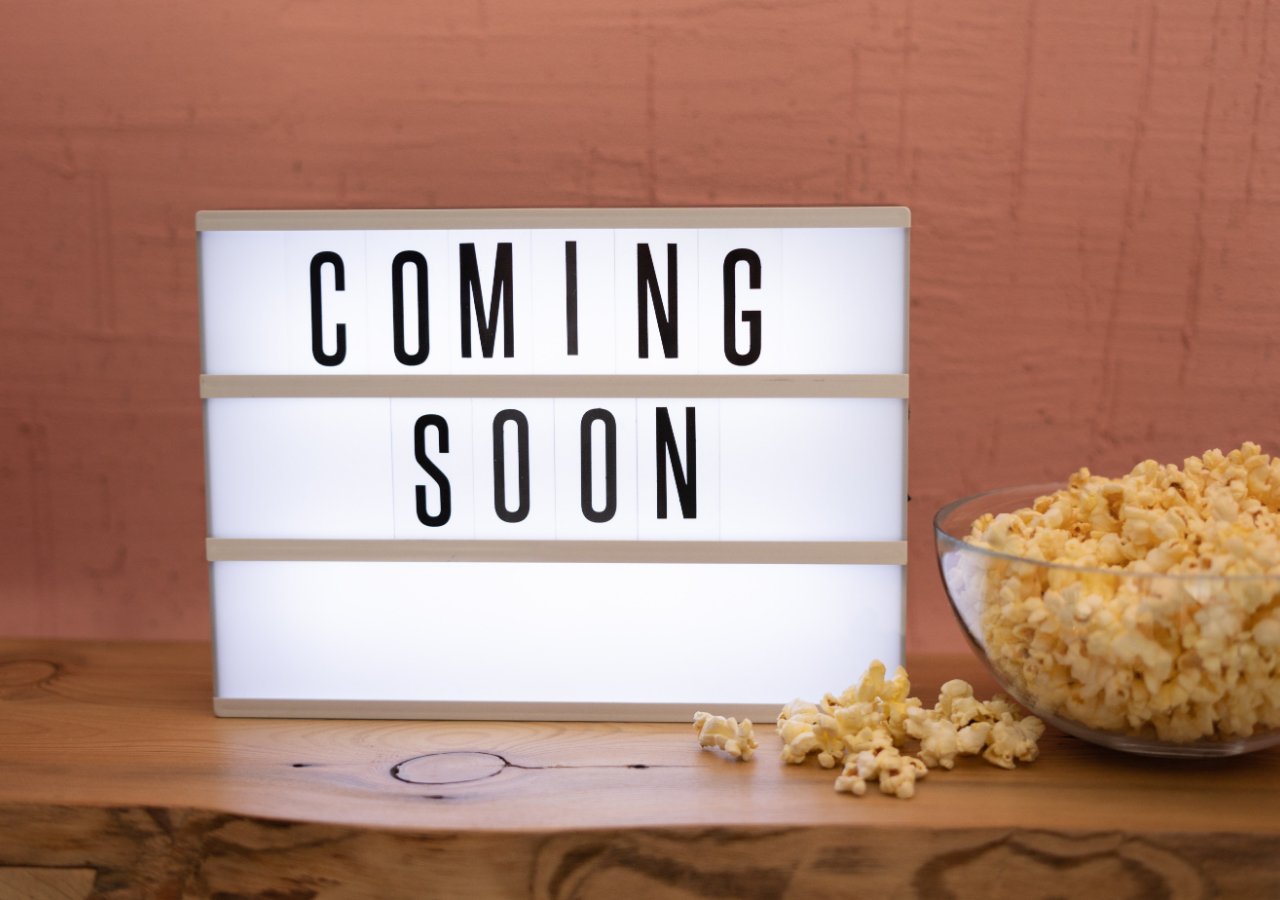
<file: resume.html>
<!DOCTYPE html>
<html lang="en">
  <head>
    <meta charset="UTF-8" />
    <meta http-equiv="X-UA-Compatible" content="IE=edge" />
    <meta name="viewport" content="width=device-width, initial-scale=1.0" />
    <link rel="shortcut icon" type"favicon" href="./assets/Images/favicon.ico">
    <title>Resume</title>
  </head>
  <body>
    <style>
      html {
        background: url(./assets/Images/pexels-cottonbro-3843282.jpg) no-repeat
          center center fixed;
        -webkit-background-size: cover;
        -moz-background-size: cover;
        -o-background-size: cover;
        background-size: cover;
      }
    </style>
  </body>
</html>
</file>
